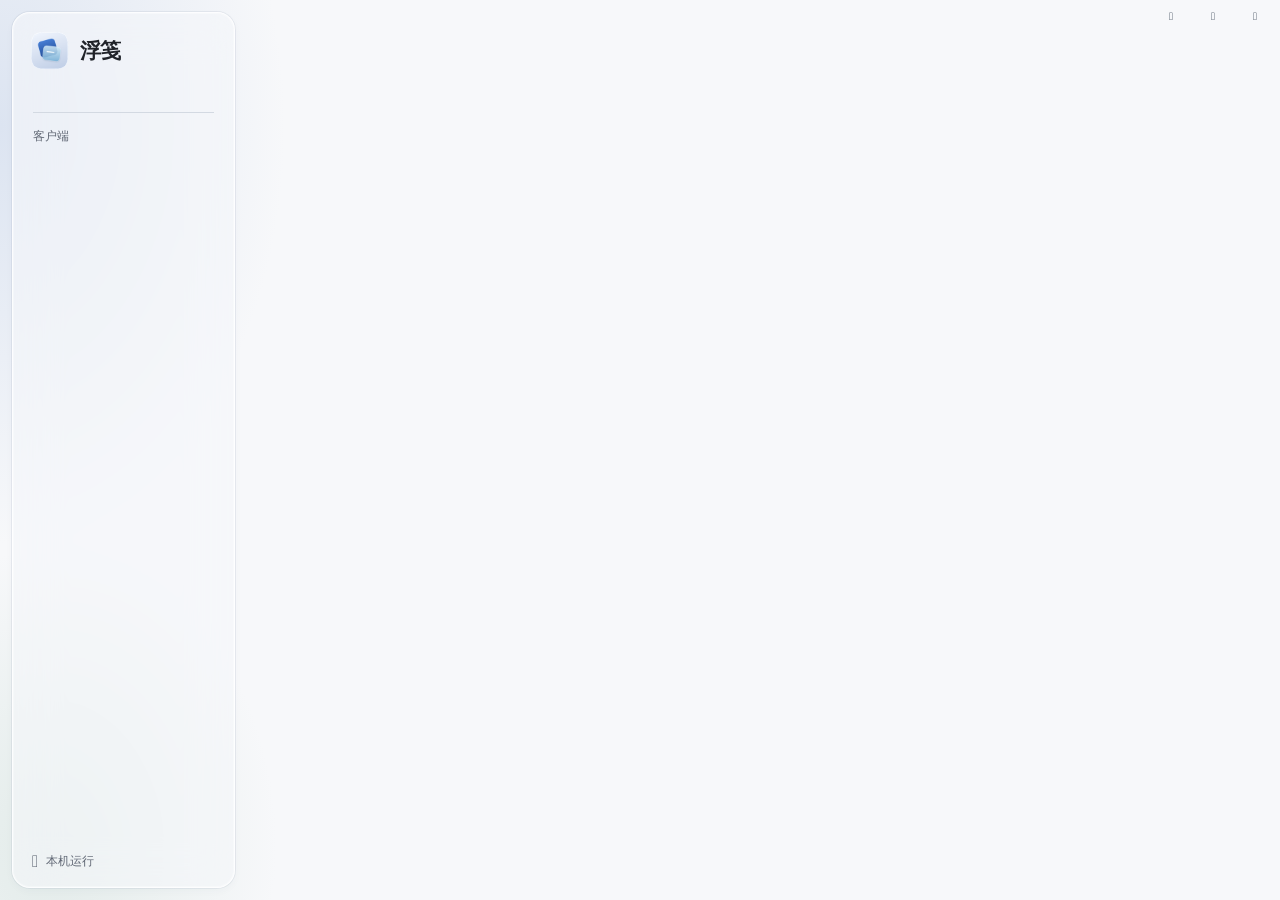
<file: src/FloatNotify/SettingsUI/index.html>
<!doctype html><html lang="zh-CN"><head><meta charset="utf-8"><meta name="viewport" content="width=device-width,initial-scale=1"><link rel="icon" href="folio.png"><title>浮笺</title><link rel="stylesheet" href="settings.css"><meta http-equiv="Content-Security-Policy" content="default-src &apos;self&apos;; script-src &apos;self&apos;; style-src &apos;self&apos; &apos;unsafe-inline&apos;; img-src &apos;self&apos; data:; frame-src &apos;self&apos;; object-src &apos;none&apos;; base-uri &apos;none&apos;"></head><body><header class="windowChrome" aria-label="窗口控制">
  <div class="topResize" aria-hidden="true"><i data-edge="top-left"></i><i data-edge="top"></i><i data-edge="top-right"></i></div>
  <button type="button" data-window="minimize" aria-label="最小化" title="最小化"><span class="icon" aria-hidden="true">&#xe921;</span></button>
  <button type="button" data-window="maximize" aria-label="最大化" title="最大化"><span class="icon" aria-hidden="true">&#xe922;</span></button>
  <button type="button" data-window="close" aria-label="关闭设置窗口" title="关闭设置窗口"><span class="icon" aria-hidden="true">&#xe8bb;</span></button>
</header><div class="shell"><aside><div class="brand"><span class="mark"><img src="folio.png" alt=""></span>浮笺</div><nav class="nav" id="nav" aria-label="页面"></nav><div class="sideGroup" id="group">客户端</div><nav class="clientNav" id="clients" aria-label="客户端"></nav><div class="demo"><span class="icon" aria-hidden="true">&#xe7f4;</span>本机运行</div></aside><main class="main" id="content"></main></div><dialog id="confirm"><h2>清空最近提醒？</h2><p>将移除浮笺保存的提醒记录，对话仍保存在客户端。</p><div class="toolbar"><button class="button" data-act="cancel">取消</button><button class="button primary" data-act="confirm">清空记录</button></div></dialog><div id="feedback" role="status" hidden></div><script src="settings.js"></script></body></html>
</file>
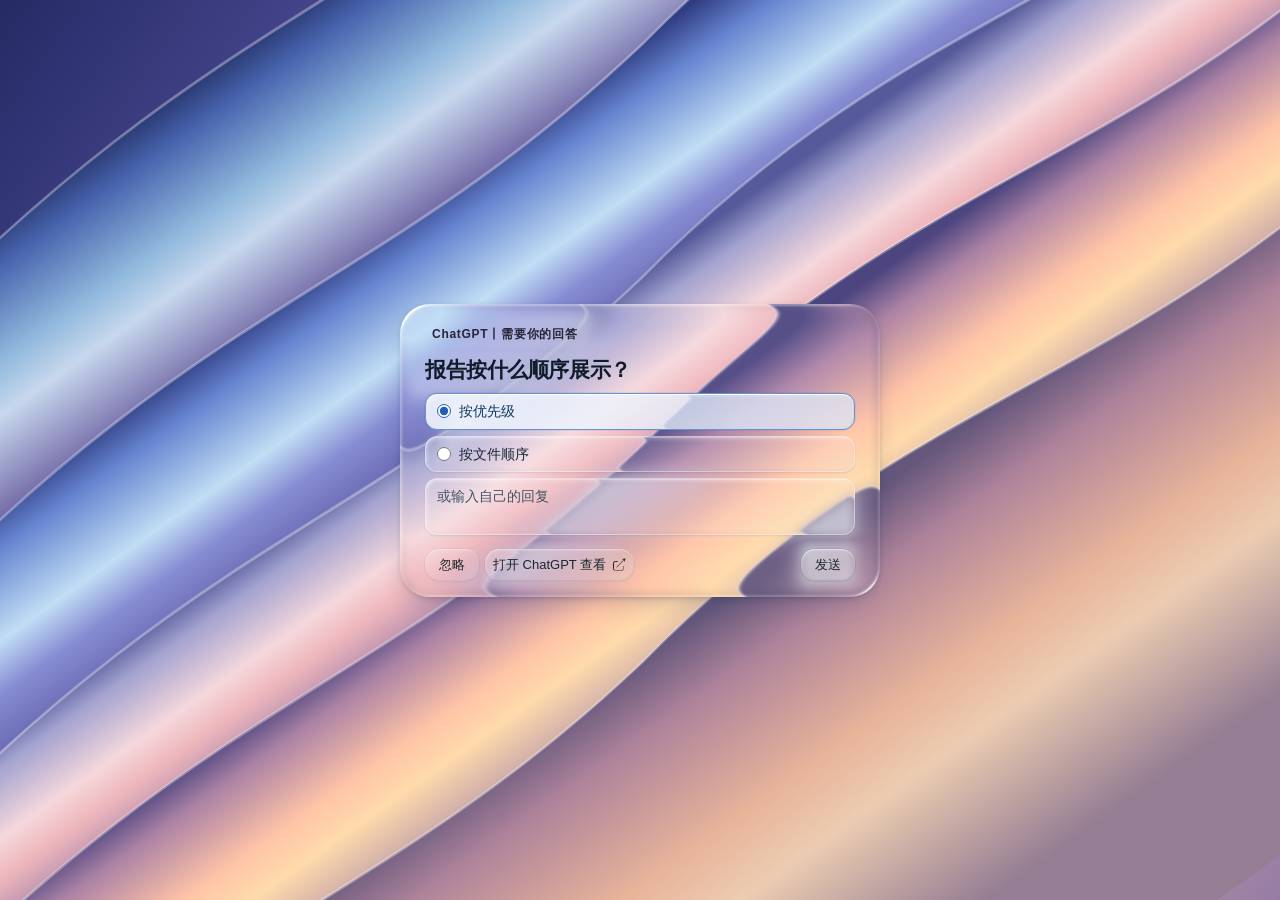
<file: src/FloatNotify/SettingsUI/preview.html>
<!doctype html><html lang="zh-CN"><head><meta charset="utf-8">
<style>
html:has(#glass-answer-type-trial){scrollbar-gutter:stable}
#glass-answer-type-trial{--notice-width:480px;--ink:#1b282e;--tint:#5b6c78;--wash:#eaf6fc54;--glass:linear-gradient(154deg,#ffffff32 0%,#ffffff12 54%,#edf5ff29 100%);--action-height:32px;--action-radius:14px;--action-font:500 13px/18px "Segoe UI","Microsoft YaHei UI",sans-serif}
#glass-answer-type-trial .lens-stage{container-type:inline-size;height:332px;margin-top:12px;overflow:hidden;border-radius:17px;position:relative;isolation:isolate;background:#777aa7}
#glass-answer-type-trial .lens-wall{position:absolute;inset:0;width:100%;height:100%;pointer-events:none}
#glass-answer-type-trial .lens-card{box-sizing:border-box;width:min(var(--notice-width),calc(100% - 32px));position:absolute;left:50%;top:50%;transform:translate(-50%,-50%);margin:0;padding:22px 25px 16px;color:#182530;background:#e2eaf0;border-radius:30px;overflow:hidden;isolation:isolate;box-shadow:0 17px 32px -12px #0b183c65,0 4px 10px -3px #15294136;cursor:grab;touch-action:none;user-select:none;font-family:"Segoe UI","Microsoft YaHei UI",sans-serif}
#glass-answer-type-trial[data-ready] .lens-card{background:transparent}
#glass-answer-type-trial .lens-card:active{cursor:grabbing}
#glass-answer-type-trial .lens-optics{position:absolute;inset:0;width:100%;height:100%;z-index:-1;pointer-events:none}
#glass-answer-type-trial .lens-type{display:flex;align-items:center;gap:7px;font-size:12px;letter-spacing:.06em;font-weight:600;color:#233649}
#glass-answer-type-trial .lens-card svg{width:16px;height:16px;stroke-width:1.7}
#glass-answer-type-trial .lens-card h3{color:inherit;font:600 clamp(18px,2.9vw,21px)/1.38 "Segoe UI","Microsoft YaHei UI",sans-serif;letter-spacing:-.02em;margin:13px 0 6px}
#glass-answer-type-trial .lens-card .lens-request{margin:11px 0 3px}
#glass-answer-type-trial .lens-purpose{margin:0;color:#2b3b4c;font:14px/1.5 "Segoe UI","Microsoft YaHei UI",sans-serif}
#glass-answer-type-trial .lens-terminal{margin:9px 0 8px;padding:8px 10px;border-radius:12px;background:linear-gradient(140deg,#f8fcffae,#f3f8ff84);border:1px solid #f5fbff91;box-shadow:inset 0 1px 0 #ffffff77}
#glass-answer-type-trial .lens-shell{display:flex;align-items:center;gap:5px;color:#34475a;font:600 12px/1.4 "Segoe UI",sans-serif}
#glass-answer-type-trial .lens-shell svg{width:14px;height:14px}
#glass-answer-type-trial .lens-fold{position:relative;display:inline-flex;align-items:center;gap:5px;margin-left:auto;padding:0 2px;appearance:none;border:0;background:transparent;color:var(--ink);font:500 12px/1.4 "Segoe UI","Microsoft YaHei UI",sans-serif;cursor:default}
#glass-answer-type-trial .lens-fold[hidden]{display:none}
#glass-answer-type-trial .lens-fold::after{content:"";width:5px;height:5px;border:solid currentColor;border-width:0 1px 1px 0;transform:translateY(-1px) rotate(45deg)}
#glass-answer-type-trial .lens-fold[aria-expanded="true"]::after{transform:translateY(1px) rotate(225deg)}
#glass-answer-type-trial .lens-command{display:block;margin:4px 0 0;padding:0;background:transparent;border:0;color:#14263b;font:13px/1.55 Consolas,"Cascadia Mono","Microsoft YaHei UI",monospace;white-space:pre-wrap;overflow-wrap:anywhere;max-block-size:2lh;overflow:clip;cursor:text;user-select:text;touch-action:auto}
#glass-answer-type-trial .lens-terminal:has(.lens-fold[aria-expanded="true"]) .lens-command{max-block-size:14lh;overflow-y:auto;scrollbar-width:thin}
#glass-answer-type-trial .lens-location{display:grid;grid-template-columns:auto minmax(0,1fr);align-items:baseline;gap:8px;color:#344556;font:12px/1.5 "Segoe UI","Microsoft YaHei UI",sans-serif}
#glass-answer-type-trial .lens-location code{margin:0;padding:0;background:transparent;border:none;color:inherit;font:12px/1.5 Consolas,"Microsoft YaHei UI",monospace;white-space:normal;overflow-wrap:anywhere;cursor:text;user-select:text}
#glass-answer-type-trial .lens-footer,#glass-answer-type-trial .lens-tools,#glass-answer-type-trial .lens-decisions{display:flex;align-items:center;gap:6px;flex-wrap:nowrap}
#glass-answer-type-trial .lens-footer{margin-top:16px}
#glass-answer-type-trial .lens-tools,#glass-answer-type-trial .lens-decisions{flex:none}
#glass-answer-type-trial .open-short,#glass-answer-type-trial .lens-footer[data-short] .open-label{display:none}
#glass-answer-type-trial .lens-footer[data-short] .open-short{display:inline}
#glass-answer-type-trial .lens-decisions{margin-inline-start:auto}
#glass-answer-type-trial .glass-action{box-sizing:border-box;display:inline-flex;align-items:center;justify-content:center;gap:5px;appearance:none;height:var(--action-height);min-height:var(--action-height);margin:0;padding:0 8px;border:0;border-radius:var(--action-radius);white-space:nowrap;font:var(--action-font);color:var(--ink);background:var(--glass);box-shadow:inset 0 .75px .7px #ffffff7a,inset 0 -.6px 1px #50637420,0 0 0 .6px #54667a24;cursor:default}
#glass-answer-type-trial :is(.major-action,.split-action){box-shadow:inset 0 .8px 1px #ffffffa3,inset 0 -.75px 1px #536b7b38,0 0 0 .75px #5368793d}
#glass-answer-type-trial .open-arrow{position:relative;display:inline-grid;place-items:center;flex:0 0 15px;width:15px;height:15px;color:inherit;pointer-events:none}
#glass-answer-type-trial .open-arrow::before,#glass-answer-type-trial .open-arrow::after{position:absolute;box-sizing:border-box}
#glass-answer-type-trial .open-arrow::before{inset:0;display:grid;place-content:center;font:400 16px/1 "Segoe UI Symbol","Arial",sans-serif}
#glass-answer-type-trial .open-arrow::before{content:"↗︎";font-size:14px;transform:translate(2.3px,-2.1px)}
#glass-answer-type-trial .open-arrow::after{content:"";inset:3.8px 2.7px 1.6px 1.5px;border:1.25px solid currentColor;border-radius:2.2px;clip-path:polygon(0 0,45% 0,45% 20%,82% 20%,82% 53%,100% 53%,100% 100%,0 100%)}
#glass-answer-type-trial :is(.ignore-action,.deny-action,.lens-send){min-inline-size:var(--word-button-width,54px)}
#glass-answer-type-trial .approval-choice{position:relative}
#glass-answer-type-trial .split-action{padding:0;gap:0}
#glass-answer-type-trial .split-action button{box-sizing:border-box;display:inline-flex;align-items:center;justify-content:center;height:var(--action-height);appearance:none;padding:0 9px;border:0;background:transparent;color:inherit;font:var(--action-font);cursor:default}
#glass-answer-type-trial .allow-action{border-radius:var(--action-radius)}
#glass-answer-type-trial .split-action:has(.choice-trigger:not([hidden])) .allow-action{border-radius:var(--action-radius) 0 0 var(--action-radius);padding-right:5px}
#glass-answer-type-trial .split-action .choice-trigger{position:relative;align-self:stretch;display:grid;place-items:center;width:25px;padding:0;border-radius:0 var(--action-radius) var(--action-radius) 0}
#glass-answer-type-trial .choice-trigger::before{content:"";position:absolute;left:0;top:6px;bottom:6px;width:1px;background:#53657038}
#glass-answer-type-trial .choice-trigger span{width:6px;height:6px;border:solid currentColor;border-width:0 1.4px 1.4px 0;transform:translateY(-1px) rotate(45deg)}
#glass-answer-type-trial .choice-trigger[aria-expanded="true"] span{transform:translateY(1px) rotate(225deg)}
#glass-answer-type-trial .choice-menu{position:absolute;right:0;bottom:calc(100% + 7px);z-index:2;min-width:max-content;padding:4px;background:linear-gradient(150deg,#ffffffef,#f0f5f8ef);backdrop-filter:blur(8px);border:1px solid #ffffffcb;border-radius:13px;box-shadow:0 4px 15px #13263930,0 0 0 1px #41576736}
#glass-answer-type-trial .choice-menu button{box-sizing:border-box;display:flex;align-items:center;height:var(--action-height);width:100%;text-align:left;appearance:none;font:var(--action-font);color:var(--ink);background:transparent;border:0;border-radius:10px;padding:0 11px;cursor:default}
#glass-answer-type-trial .choice-menu button:is(:hover,:focus-visible){background:#dce6ed}
#glass-answer-type-trial .preview-result{position:absolute;left:50%;top:50%;transform:translate(-50%,-50%);display:grid;justify-items:center;gap:10px;padding:12px 16px;max-width:90%;border-radius:16px;background:#eff5f9ec;color:var(--ink);text-align:center;font:var(--action-font)}
#glass-answer-type-trial[data-resting] .lens-card{visibility:hidden}
#glass-answer-type-trial .preview-result[hidden],#glass-answer-type-trial .choice-menu[hidden],#glass-answer-type-trial .split-action .choice-trigger[hidden],#glass-answer-type-trial .glass-action[hidden]{display:none}
@media(max-width:420px){#glass-answer-type-trial .lens-stage{height:310px}#glass-answer-type-trial .lens-card{padding:18px 16px 14px;border-radius:24px}#glass-answer-type-trial .lens-footer .glass-action:not(.split-action){padding-inline:6px}#glass-answer-type-trial .lens-footer,#glass-answer-type-trial .lens-tools,#glass-answer-type-trial .lens-decisions{gap:4px}}
#glass-answer-type-trial [data-show]{display:none}
#glass-answer-type-trial[data-kind="approval"] [data-show="approval"],#glass-answer-type-trial[data-kind="question"] [data-show="question"]{display:block}
#glass-answer-type-trial .lens-answers{display:grid;grid-template-columns:minmax(0,1fr);row-gap:7px;margin:10px 0 0;padding:0;border:0;min-width:0;color:#2c4051;font-size:15px}
#glass-answer-type-trial .lens-answers label,#glass-answer-type-trial .lens-editor{box-sizing:border-box;width:100%;padding:8px 12px;border:1px solid #f4fbff6b;border-radius:12px;background:linear-gradient(154deg,#ffffff30 0%,#ffffff12 55%,#edf5ff29 100%);box-shadow:inset 0 .6px 0 #ffffff61,0 1px 2px #2839561c}
#glass-answer-type-trial .lens-answers label{display:flex;align-items:flex-start;gap:9px;min-width:0;line-height:1.45;overflow-wrap:anywhere;cursor:default}
#glass-answer-type-trial .lens-answers label:has(:checked){border-color:color-mix(in srgb,var(--tint) 65%,transparent);background:linear-gradient(145deg,var(--wash),#ffffff26 65%,var(--wash))}
@media(pointer:coarse){#glass-answer-type-trial .lens-answers label{min-height:44px}}
#glass-answer-type-trial .lens-answers input{flex:none;align-self:flex-start;width:15px;height:15px;margin:4px 0 0;accent-color:var(--tint)}
#glass-answer-type-trial .lens-editor{appearance:none;display:block;resize:none;field-sizing:content;min-block-size:calc(2lh + 18px);max-block-size:calc(6lh + 18px);overflow-y:auto;overflow-wrap:anywhere;scrollbar-width:thin;margin-top:7px;caret-color:#253f61;font:400 15px/1.45 "Segoe UI","Microsoft YaHei UI",sans-serif;color:#172736;user-select:text;cursor:text;touch-action:auto}
#glass-answer-type-trial .lens-editor:focus,#glass-answer-type-trial .lens-answers label:has(input:focus-visible){outline:none;border-color:var(--tint);box-shadow:inset 0 1px 0 #ffffffaa,0 0 0 1.5px color-mix(in srgb,var(--tint) 30%,#fffc),0 0 7px 1px var(--wash)}
#glass-answer-type-trial .lens-answers input:focus-visible{outline:none}
@media(forced-colors:active){#glass-answer-type-trial .lens-editor:focus,#glass-answer-type-trial .lens-answers label:has(input:focus-visible){outline:2px solid Highlight;outline-offset:2px}}
#glass-answer-type-trial .lens-editor::placeholder{color:#435364;opacity:1}
#glass-answer-type-trial .lens-send:disabled{opacity:.65}
#glass-answer-type-trial .lens-receipt:empty,#glass-answer-type-trial .lens-origin[hidden]{display:none}
#glass-answer-type-trial .lens-receipt:not(:empty){margin-right:auto;color:#243c38}
#glass-answer-type-trial[data-kind="question"] .lens-type{color:#50496e}
#glass-answer-type-trial[data-kind="approval"] .lens-type{color:#4d4135}
#glass-answer-type-trial[data-kind="done"] .lens-card{width:min(var(--notice-width),590px,calc(100% - 32px));border-radius:29px;padding:10px 15px;min-height:60px;display:grid;align-content:center}
#glass-answer-type-trial[data-kind="done"] .lens-hud{display:grid;grid-template-columns:24px minmax(0,1fr) auto 32px;align-items:center;column-gap:8px}
#glass-answer-type-trial .lens-done-copy{min-width:0;display:grid;gap:2px}
#glass-answer-type-trial .lens-done-status{color:#324553;font-size:12px;line-height:16px;font-weight:500}
#glass-answer-type-trial .lens-hud h3{margin:0;line-height:1.35;font-size:16px;font-weight:600;overflow-wrap:anywhere;text-wrap:pretty;display:-webkit-box;-webkit-box-orient:vertical;-webkit-line-clamp:2;overflow:hidden}
#glass-answer-type-trial .lens-check{display:grid;place-items:center;flex:none;border-radius:50%;width:24px;height:24px;background:#d1e4debf;color:#265c4c;box-shadow:inset 0 .8px 1px #fff9;font-size:15px;font-weight:bold}
#glass-answer-type-trial .lens-x{width:var(--action-height);height:var(--action-height);padding:0;border-radius:50%;display:grid;place-items:center}
#glass-answer-type-trial .lens-x .lens-x-fallback{font:14px/1 "Segoe UI Symbol",sans-serif}
#glass-answer-type-trial .lens-x i[data-lucide]{display:none}
#glass-answer-type-trial .lens-x svg{display:block;width:14px;height:14px;stroke-width:1.8}
#glass-answer-type-trial .lens-x svg+.lens-x-fallback{display:none}
#glass-answer-type-trial .lens-check-mark{line-height:1}

#glass-answer-type-trial[data-material="crystal"] .lens-card{box-shadow:0 12px 28px -13px #1b2a524d,0 2px 6px -2px #15294147}
#glass-answer-type-trial[data-material="crystal"] .lens-card{color:#101c29}
#glass-answer-type-trial[data-material="crystal"] .lens-card .lens-type{color:#282539}
#glass-answer-type-trial[data-material="crystal"] .lens-answers{color:#192736}
#glass-answer-type-trial .lens-check-mark{transform:translateY(-0.5px)}
@container(max-width:350px){
 #glass-answer-type-trial .lens-footer{--word-button-width:46px;margin-inline:-5px}
}
@container(max-width:488px){
 #glass-answer-type-trial[data-kind="done"] .lens-hud{grid-template-columns:24px minmax(0,1fr) 32px;row-gap:5px}
 #glass-answer-type-trial .lens-hud .lens-done-copy{grid-column:2 / 4}
 #glass-answer-type-trial .lens-jump{grid-column:1 / 3;grid-row:2;justify-self:start;max-width:100%}
 #glass-answer-type-trial .lens-jump .open-label{white-space:normal;overflow-wrap:anywhere}
 #glass-answer-type-trial .lens-x{grid-column:3;grid-row:2}
}
#glass-answer-type-trial .lens-answers{font-size:14px;row-gap:6px;margin-top:9px}
#glass-answer-type-trial :is(.lens-answers label,.lens-editor){padding:7px 11px}
#glass-answer-type-trial .lens-answers label{gap:8px}
#glass-answer-type-trial .lens-answers input{width:14px;height:14px;margin-top:3px}
#glass-answer-type-trial .lens-editor{font-size:14px;min-block-size:calc(2lh + 16px);max-block-size:calc(6lh + 16px);margin-top:6px}
#glass-answer-type-trial [data-show="question"] .lens-footer{margin-top:14px}
</style>
<style>html,body{width:100%;height:100%;margin:0;overflow:hidden;font:14px "Segoe UI","Microsoft YaHei UI",sans-serif}html:has(#glass-answer-type-trial){scrollbar-gutter:auto}#glass-answer-type-trial{height:100%}#glass-answer-type-trial .lens-stage{height:100%;margin:0;border-radius:0}#glass-answer-type-trial .lens-card{font-family:"Segoe UI","Microsoft YaHei UI",sans-serif}#glass-answer-type-trial.system .lens-optics{display:none}#glass-answer-type-trial.system .lens-card{background:linear-gradient(135deg,#eef6ff80,#f1ecf870);backdrop-filter:blur(15px);box-shadow:inset 0 0 0 1px #ffffffad,0 10px 25px #26344b30}button,input,textarea{font:inherit}.lens-card [hidden]{display:none!important}@media(forced-colors:none){#glass-answer-type-trial .lens-answers label:has(:checked){border-color:#6892cf;background:linear-gradient(125deg,#f6faffdb,#daebffab);box-shadow:inset 0 1px 0 #ffffffe0,0 0 0 1px #2e5fa51a;color:#12385e}#glass-answer-type-trial .lens-answers input{accent-color:#205fb5}#glass-answer-type-trial .lens-editor:focus,#glass-answer-type-trial .lens-answers label:has(input:focus-visible){border-color:#4780c1;box-shadow:inset 0 1px 0 #fff8,0 0 0 2px #b5d2f1}}</style>
</head><body><div id="glass-answer-type-trial" class="glass-answer-type-trial">
  <div class="lens-stage viz-dotted-background" aria-label="可拖动的浅色玻璃提醒，使用示例桌面">
    <canvas class="lens-wall" aria-hidden="true"></canvas>
    <article class="lens-card" aria-label="浅色提醒外观样例">
      <canvas class="lens-optics" aria-hidden="true"></canvas>
      <div class="lens-content" data-show="approval">
        <div class="lens-type"><i data-lucide="shield-check" aria-hidden="true"></i><span>ChatGPT丨请求审批</span></div>
        <h3 class="lens-request">允许校验已安装的提醒程序吗？</h3>
        <p class="lens-purpose">读取 DLL 并计算 SHA256，用于比对安装版本。</p>
        <div class="lens-terminal">
          <div class="lens-shell"><i data-lucide="terminal" aria-hidden="true"></i>PowerShell<button type="button" class="lens-fold" aria-controls="glass-request-code" aria-expanded="false" hidden>展开代码</button></div>
          <pre id="glass-request-code" class="lens-command" aria-label="申请运行的命令">Get-FileHash -LiteralPath '.\FloatNotify.dll' -Algorithm SHA256</pre>
        </div>
        <div class="lens-location"><span>工作目录</span><code>示例安装目录</code></div>
        <div class="lens-footer">
          <div class="lens-tools"><button type="button" class="glass-action ignore-action">忽略</button><button type="button" class="glass-action lens-open" aria-label="打开 ChatGPT 查看"><span class="open-label">打开 ChatGPT 查看</span><span class="open-short" aria-hidden="true">查看</span><span class="open-arrow" aria-hidden="true"></span></button></div>
          <div class="lens-decisions">
            <button type="button" class="glass-action deny-action">拒绝</button>
            <div class="approval-choice">
              <div class="glass-action split-action"><button type="button" class="allow-action">允许一次</button><button type="button" class="choice-trigger" aria-label="审批选项" aria-haspopup="menu" aria-expanded="false" aria-controls="approval-choice-menu"><span aria-hidden="true"></span></button></div>
              <div class="choice-menu" id="approval-choice-menu" role="menu" aria-label="审批选项" hidden>
                <button type="button" role="menuitem" tabindex="-1">允许一次</button>
                <button type="button" role="menuitem" tabindex="-1">允许类似命令</button>
              </div>
            </div>
          </div>
        </div>
      </div>
      <div class="lens-content" data-show="question">
        <div class="lens-type"><i data-lucide="message-circle" aria-hidden="true"></i><span>ChatGPT丨需要你的回答</span></div>
        <h3>报告按什么顺序展示？</h3>
        <fieldset class="lens-answers" aria-label="报告展示顺序">
          <label><input type="radio" name="report-order" value="按优先级" checked><span>按优先级</span></label>
          <label><input type="radio" name="report-order" value="按文件顺序"><span>按文件顺序</span></label>
        </fieldset>
        <textarea class="lens-editor" rows="2" wrap="soft" aria-label="或输入自己的回复" placeholder="或输入自己的回复" autocomplete="off"></textarea>
        <div class="lens-footer">
          <div class="lens-tools"><button type="button" class="glass-action ignore-action">忽略</button><button type="button" class="glass-action lens-open lens-origin" aria-label="打开 ChatGPT 查看"><span class="open-label">打开 ChatGPT 查看</span><span class="open-short" aria-hidden="true">查看</span><span class="open-arrow" aria-hidden="true"></span></button><span class="lens-receipt" role="status"></span></div>
          <div class="lens-decisions"><button type="button" class="glass-action lens-send major-action">发送</button></div>
        </div>
      </div>
      <div class="lens-content lens-hud" data-show="done">
        <span class="lens-check" aria-hidden="true"><span class="lens-check-mark">✓</span></span><div class="lens-done-copy"><span class="lens-done-status">ChatGPT丨回复已完成</span><h3>核对项目文件</h3></div><button type="button" class="glass-action lens-open lens-jump" aria-label="打开 ChatGPT 查看"><span class="open-label">打开 ChatGPT 查看</span><span class="open-arrow" aria-hidden="true"></span></button><button type="button" class="glass-action lens-x" aria-label="关闭提醒"><i data-lucide="x" aria-hidden="true"></i><span class="lens-x-fallback" aria-hidden="true">✕</span></button>
      </div>
    </article>
    <div class="preview-result" hidden><span role="status"></span><button class="glass-action replay" type="button">重新预览</button></div>
  </div>
</div>
<script>
(()=>{
const root=document.getElementById("glass-answer-type-trial");
const stage=root.querySelector(".lens-stage"), card=root.querySelector(".lens-card");
const wall=root.querySelector(".lens-wall"), lens=root.querySelector(".lens-optics");
let kind,material,scene;
const code=root.querySelector(".lens-command"), fold=root.querySelector(".lens-fold");
function setCodeExpanded(expanded){
 fold.setAttribute("aria-expanded",String(expanded));
 fold.textContent=expanded?"收起代码":"展开代码";
 if(!expanded)code.scrollTop=0;
}
fold.addEventListener("click",()=>{
 setCodeExpanded(fold.getAttribute("aria-expanded")!=="true");size(true);
});
function measureFold(){
 const twoLines=2*parseFloat(getComputedStyle(code).lineHeight);
 fold.hidden=code.scrollHeight<=twoLines+1;
 if(fold.hidden&&fold.getAttribute("aria-expanded")==="true")setCodeExpanded(false);
}
const choice=card.querySelector(".approval-choice"),menu=choice.querySelector(".choice-menu");
const trigger=choice.querySelector(".choice-trigger"),allow=choice.querySelector(".allow-action");
const result=stage.querySelector(".preview-result"),replay=result.querySelector(".replay");
function closeMenu(restoreFocus=false){
 menu.hidden=true;trigger.setAttribute("aria-expanded","false");
 if(restoreFocus)trigger.focus();
}
function openMenu(last=false){
 if(trigger.hidden)return;
 menu.hidden=false;trigger.setAttribute("aria-expanded","true");
 (last?menu.lastElementChild:menu.firstElementChild)?.focus({preventScroll:true});
}
function finishPreview(message){
 closeMenu();root.dataset.resting="";result.hidden=false;
 result.querySelector("[role=status]").textContent=message;
 card.inert=true;replay.focus({preventScroll:true});
}
function resetPreview(){
 closeMenu();card.inert=false;result.hidden=true;delete root.dataset.resting;
}
replay.addEventListener("click",()=>{resetPreview();size(true);});
trigger.addEventListener("click",()=>{if(menu.hidden)openMenu();else closeMenu(true);});
trigger.addEventListener("keydown",e=>{
 if(e.key==="ArrowDown"||e.key==="ArrowUp"){e.preventDefault();openMenu(e.key==="ArrowUp");}
});
menu.addEventListener("keydown",e=>{
 const items=Array.from(menu.children),index=items.indexOf(document.activeElement);
 const next={ArrowDown:(index+1)%items.length,ArrowUp:(index-1+items.length)%items.length,Home:0,End:items.length-1};
 if(e.key==="Escape"){e.preventDefault();closeMenu(true);}
 else if(Object.hasOwn(next,e.key)){e.preventDefault();items[next[e.key]].focus();}
});
document.addEventListener("pointerdown",e=>{if(!menu.hidden&&!choice.contains(e.target))closeMenu();});
choice.addEventListener("focusout",e=>{if(!choice.contains(e.relatedTarget))closeMenu();});
allow.addEventListener("click",()=>finishPreview("预览已选择「"+allow.textContent+"」"));
menu.addEventListener("click",e=>{
 const item=e.target.closest("[role=menuitem]");
 if(item)finishPreview("预览已选择「"+item.textContent+"」");
});
card.addEventListener("click",e=>{
 const btn=e.target.closest("button");
 if(!btn)return;
 if(btn.matches(".ignore-action"))finishPreview("提醒已收起，原请求仍待处理");
 if(btn.matches(".deny-action"))finishPreview("预览已选择「"+btn.textContent+"」");
 if(btn.matches(".lens-open"))finishPreview("此入口指向 ChatGPT 的原对话");
 if(btn.matches(".lens-x"))finishPreview("完成提醒已关闭");
});
const title=card.querySelector(".lens-hud h3");
const answers=root.querySelector(".lens-answers"), answerInput=root.querySelector(".lens-editor");
const send=root.querySelector(".lens-send"), receipt=root.querySelector(".lens-receipt"), originLink=root.querySelector(".lens-origin");
function syncAnswer(){
 const restoreOrigin=originLink.hidden;
 receipt.textContent="";originLink.hidden=false;
 if(restoreOrigin)size(true);
 send.disabled=!(answerInput.value.trim()||answers.querySelector(":checked"));
}
function useWrittenAnswer(){
 const selected=answers.querySelector(":checked");
 if(selected)selected.checked=false;
 syncAnswer();
}
answerInput.addEventListener("click",()=>{if(answers.querySelector(":checked"))useWrittenAnswer();});
answerInput.addEventListener("input",useWrittenAnswer);
answers.addEventListener("change",()=>{answerInput.value="";syncAnswer();});
send.addEventListener("click",()=>{
 originLink.hidden=true;receipt.textContent="预览已提交";send.disabled=true;
 size(true);
});
const wc=wall.getContext("2d",{willReadFrequently:true}), lc=lens.getContext("2d");
const clip=(n,a,b)=>Math.min(b,Math.max(a,n));
let sw,sh,cw,ch,scale,frame=0,raw,medium,soft,output,map,px=0,py=0,drag=null,lightX=-.68,lightY=-.73;
function silk(c,w,h){
 const base=c.createLinearGradient(0,0,w,h);
 [[0,"#252a64"],[.27,"#5654a2"],[.52,"#cdc1e3"],[.72,"#f8b8ab"],[1,"#967ca4"]].forEach(([a,b])=>base.addColorStop(a,b));
 c.fillStyle=base;c.fillRect(0,0,w,h);
 // Draw folds in a sloping coordinate system so a single stripe crosses multiple glass edges.
 c.save();c.scale(w/760,h/332);c.transform(1,-.44,0,1,0,120);
 const folds=[
  [-42,118,["#253269","#4864ae","#91b9dd","#c7d8ed","#695d9f"]],
  [62,116,["#303d81","#6583cf","#c1def5","#878dd3","#504c97"]],
  [148,88,["#555b9a","#a3a2d0","#f5d8dc","#eeb7bc","#8e70a2"]],
  [210,106,["#4c457f","#ab82a5","#ffc4a7","#ffdaab","#a98ba8"]],
  [290,180,["#65577c","#af849b","#e8b49a","#ecccb1","#957d93"]]
 ];
 for(const [top,height,colors] of folds){
   const grad=c.createLinearGradient(0,top,0,top+height);
   colors.forEach((color,i)=>grad.addColorStop([0,.17,.47,.64,1][i],color));
   c.beginPath();c.moveTo(-85,top+25);
   c.bezierCurveTo(118,top-22,220,top+26,382,top+2);
   c.bezierCurveTo(545,top-29,675,top+30,845,top);
   c.lineTo(845,top+height+60);c.lineTo(-85,top+height+60);c.closePath();c.fillStyle=grad;c.fill();
   c.beginPath();c.moveTo(-85,top+25);c.bezierCurveTo(118,top-22,220,top+26,382,top+2);
   c.bezierCurveTo(545,top-29,675,top+30,845,top);c.strokeStyle="#fff5";c.lineWidth=1.25;c.stroke();
 }
 c.restore();
}
function paper(c,w,h){
 c.fillStyle="#e4e7ea";c.fillRect(0,0,w,h);
 const x=w*.065, width=w*.87, left=x+Math.min(34,w*.05);
 c.fillStyle="#f9fafb";c.fillRect(x,-10,width,h+20);c.fillStyle="#223240";
 c.font="600 22px 'Microsoft YaHei UI', sans-serif";c.fillText("项目周报",left,41);
 c.fillStyle="#62707c";c.font="12px Consolas, monospace";c.fillText("DESKTOP   /   NOV 24",left,64);
 c.fillStyle="#b6c4d0";c.fillRect(left,78,width-(left-x)*2,1);
 c.save();c.beginPath();c.rect(left,80,width-(left-x)*2,h);c.clip();
 const lines=["交互验证     桌面提醒与键盘焦点","文件读取与权限申请已完成核对。","任务完成后，回到原对话即可收起提醒。","问答记录     选择题及手写答复","提交后收到回执，保留完整的测试记录。","下一轮计划     检查视觉层级和文字可读性。"];
 c.font="14px 'Microsoft YaHei UI', sans-serif";
 for(let i=0;i<10;i++){c.fillStyle=i%3===0?"#46586b":"#647381";c.fillText(lines[i%lines.length],left,108+i*28);}
 c.restore();
}
function editor(c,w,h){
 c.fillStyle="#202735";c.fillRect(0,0,w,h);c.fillStyle="#2e3747";c.fillRect(0,0,w,34);
 c.font="12px Consolas, monospace";c.fillStyle="#d2dae6";c.fillText("report.md",20,22);
 const rows=["# Desktop review","  project:  floatnotify","  status:   ready","## Verification","  focus:    retained","  events:   3","  replay:   enabled"];
 c.font="14px Consolas, monospace";
 for(let i=0;i<13;i++){c.fillStyle="#748499";c.fillText(String(i+1).padStart(2,"0"),15,60+i*23);c.fillStyle=["#bdd4e5","#c6b8d9","#b6d9cc"][i%3];c.fillText(rows[i%rows.length],51,60+i*23);}
}
function backdrop(){
 const w=wall.width,h=wall.height;
 wc.save();wc.scale(scale,scale);({paper,editor,silk}[scene])(wc,sw,sh);wc.restore();
 raw=wc.getImageData(0,0,w,h).data;
 const temp=document.createElement("canvas");temp.width=w;temp.height=h;
 const tc=temp.getContext("2d",{willReadFrequently:true});
 function blurred(sigma){
   tc.clearRect(0,0,w,h);tc.filter="blur("+sigma*scale+"px)";tc.drawImage(wall,0,0);
   return tc.getImageData(0,0,w,h).data;
 }
 medium=blurred(2.2);soft=blurred(6);
}
// Feathered type protection follows the printed words, leaving the clear face visible around them.
function textZones(){
 const origin=card.getBoundingClientRect(),active=card.querySelector('[data-show="'+kind+'"]');
 const boxes=[];
 for(const el of active.querySelectorAll(".lens-type,h3,.lens-done-status,.lens-purpose,.lens-location span,.lens-location code,.lens-answers span,.lens-footer .open-label,.lens-footer .open-short,.lens-footer .ignore-action,.deny-action,.allow-action,.lens-send,.lens-jump,.lens-x")){
   const range=document.createRange();range.selectNodeContents(el);
   for(const rect of (el===title&&title.hasAttribute("data-tooltip"))?[el.getBoundingClientRect()]:range.getClientRects()){
     if(rect.width<=0||rect.height<=0)continue;
     boxes.push({left:rect.left-origin.left-3,right:rect.right-origin.left+3,top:rect.top-origin.top-3,bottom:rect.bottom-origin.top+3});
   }
 }
 if(kind==="question"){
   const field=answerInput.getBoundingClientRect();
   boxes.push({left:field.left-origin.left+12,right:field.right-origin.left-12,top:field.top-origin.top+10,bottom:field.bottom-origin.top-10});
 }
 return boxes;
}
// Store only the local bend at the rounded sides of the answer controls.
// The same bend displaces the backdrop sample and orients its directional glint.
function controlRims(w,h){
 const dx=new Float32Array(w*h),dy=new Float32Array(w*h),origin=card.getBoundingClientRect();
 const panel=card.querySelector('[data-show="'+kind+'"]');
 for(const el of panel.querySelectorAll(".lens-answers label,.lens-editor,.glass-action")){
   const box=el.getBoundingClientRect();
   const isButton=el.classList.contains("glass-action"),band=isButton?4.5:7;
   const r=Math.min(box.height/2,box.width/2,parseFloat(getComputedStyle(el).borderTopLeftRadius));
   const left=box.left-origin.left,top=box.top-origin.top,hw=box.width/2,hh=box.height/2;
   const x0=Math.max(0,Math.floor(left*scale)),x1=Math.min(w,Math.ceil((left+box.width)*scale));
   const y0=Math.max(0,Math.floor(top*scale)),y1=Math.min(h,Math.ceil((top+box.height)*scale));
   for(let y=y0;y<y1;y++)for(let x=x0;x<x1;x++){
     const cx=(x+.5)/scale-left-hw,cy=(y+.5)/scale-top-hh;
     const qx=Math.abs(cx)-hw+r,qy=Math.abs(cy)-hh+r;
     const ax=Math.max(0,qx),ay=Math.max(0,qy),arc=Math.hypot(ax,ay);
     const depth=r-arc-Math.min(Math.max(qx,qy),0);
     if(depth<=0||depth>=band)continue;
     const shoulder=1-depth/band;
     const gain=shoulder*shoulder*Math.min(1,depth*1.6)*(isButton ? .62 : 1);
     const i=y*w+x;
     dx[i]=Math.sign(cx)*(arc?ax/arc:Number(qx>qy))*gain;
     dy[i]=Math.sign(cy)*(arc?ay/arc:Number(qy>=qx))*gain;
   }
 }
 return {dx,dy};
}
function bezel(){
 const w=lens.width,h=lens.height,n=w*h,r=parseFloat(getComputedStyle(card).borderTopLeftRadius);
 const crystal=material!=="soft",roll=Math.min(crystal?26:24,ch*.27);
 const softAxis=v=>Math.log1p(Math.exp(clip(v/4,-60,60)))*4;
 const boxes=crystal?textZones():[];
 const clearerEdge=material==="rim",rimWidth=kind==="done"?8:12;
 map={x:new Float32Array(n),y:new Float32Array(n),edge:new Float32Array(n),tint:new Float32Array(n),gloss:new Float32Array(n),lip:new Float32Array(n),type:new Float32Array(n),rim:new Float32Array(n)};
 map.fields=controlRims(w,h);
 output=lc.createImageData(w,h);
 for(let y=0,i=0;y<h;y++)for(let x=0;x<w;x++,i++){
   const xx=(x+.5)/scale-cw/2,yy=(y+.5)/scale-ch/2;
   const qx=Math.abs(xx)-cw/2+r,qy=Math.abs(yy)-ch/2+r;
   const depth=Math.max(0,r-Math.hypot(Math.max(qx,0),Math.max(qy,0))-Math.min(Math.max(qx,qy),0));
   const vx=softAxis(qx),vy=softAxis(qy),norm=Math.hypot(vx,vy)||1;
   map.x[i]=Math.sign(xx)*vx/norm;map.y[i]=Math.sign(yy)*vy/norm;
   const slope=Math.exp(-depth/roll);
   // The change fades to exactly zero before reaching the v1 face.
   const u=clearerEdge?clip(1-depth/rimWidth,0,1):0;
   const rim=u*u*(3-2*u);
   map.rim[i]=rim;
   map.edge[i]=slope*slope*(.62+.38*slope)*(1+.085*rim);
   map.tint[i]=1-slope*slope;
   if(!crystal){
     map.gloss[i]=.69*Math.exp(-depth/2.2)+.16*slope*slope;map.lip[i]=.22*slope*slope;
     continue;
   }
   // A narrow directional glint sits on the same continuous shoulder as the longer refractive falloff.
   map.gloss[i]=.83*Math.exp(-((depth-.9)**2)/2.3)+.29*Math.exp(-depth/6);
   map.lip[i]=Math.exp(-depth/7);
   const cx=xx+cw/2,cy=yy+ch/2;
   let nearest=1e6;
   for(const b of boxes){
     const dx=Math.max(b.left-cx,0,cx-b.right),dy=Math.max(b.top-cy,0,cy-b.bottom);
     nearest=Math.min(nearest,dx*dx+dy*dy);
     if(nearest===0)break;
   }
   map.type[i]=Math.exp(-nearest/(2*12*12));
 }
}
function fitFooter(){
 const footer=card.querySelector('[data-show="'+kind+'"] .lens-footer');
 if(!footer)return;
 const opener=footer.querySelector(".lens-open");
 footer.removeAttribute("data-short");
 if(footer.scrollWidth>footer.clientWidth+1){
   footer.setAttribute("data-short","");
   opener.dataset.tooltip=opener.getAttribute("aria-label");
 }else delete opener.dataset.tooltip;
}
function size(force=false,backgroundChanged=false){
 if(!kind)return;
 if(kind==="approval")measureFold();
 fitFooter();
 const cardWidth=card.offsetWidth,cardHeight=card.offsetHeight;
 stage.style.minHeight=kind==="done"?"":(cardHeight+32)+"px";
 const width=stage.clientWidth,height=stage.clientHeight;
 const density=Math.min(window.devicePixelRatio||1,1.35);
 if(!wc||!lc||!width||!height||!cardWidth||!cardHeight)return;
 if(!force && width===sw && height===sh && cardWidth===cw && cardHeight===ch && density===scale)return;
 const resizedBackdrop=width!==sw||height!==sh||density!==scale;
 sw=width;sh=height;cw=cardWidth;ch=cardHeight;scale=density;
 if(resizedBackdrop){wall.width=Math.round(sw*scale);wall.height=Math.round(sh*scale);}
 if(resizedBackdrop||backgroundChanged)backdrop();
 if(kind==="done"&&title.scrollHeight>title.clientHeight+1)title.dataset.tooltip=title.textContent;
 else title.removeAttribute("data-tooltip");
 lens.width=Math.round(cw*scale);lens.height=Math.round(ch*scale);
 bezel();
 if(frame)cancelAnimationFrame(frame);
 draw();
}
function draw(){
 frame=0;if(!map)return;
 const mx=Math.max(0,(sw-cw)/2-8), my=Math.max(0,(sh-ch)/2-8);
 const left=(sw-cw)/2+px*mx,top=(sh-ch)/2+py*my;
 card.style.left=left+"px";card.style.top=top+"px";card.style.transform="none";
 const w=lens.width,h=lens.height,bw=wall.width,bh=wall.height,dst=output.data;
 const crystal=material!=="soft",doc=scene==="paper",dark=scene==="editor",done=kind==="done";
 const strength=(crystal?(done?16:27):(done?11:19))*scale;
 const fields=map.fields,fieldBend=(crystal?10:7)*scale;
 const tint=dark ? .78:doc ? .60:.53;
 const ox=Math.round(left*scale),oy=Math.round(top*scale),milkColor=[246,248,250];
 for(let y=0,i=0;y<h;y++)for(let x=0;x<w;x++,i++){
   const nx=map.x[i],ny=map.y[i],e=map.edge[i],t=map.tint[i];
   let fx=clip(ox+x-nx*strength*e,0,bw-1),fy=clip(oy+y-ny*strength*e,0,bh-1);
   if(crystal){
     const field=.024*t;
     fx=clip(fx-(x-w/2)*field,0,bw-1);fy=clip(fy-(y-h/2)*field,0,bh-1);
   }
   const fieldX=fields?fields.dx[i]:0,fieldY=fields?fields.dy[i]:0;
   if(fieldX||fieldY){
     fx=clip(fx-fieldX*fieldBend,0,bw-1);fy=clip(fy-fieldY*fieldBend,0,bh-1);
   }
   const ix=Math.floor(fx),iy=Math.floor(fy),ax=fx-ix,ay=fy-iy;
   const i00=(iy*bw+ix)*4,i10=(iy*bw+Math.min(ix+1,bw-1))*4;
   const i01=(Math.min(iy+1,bh-1)*bw+ix)*4,i11=i01+(i10-i00);
   const w00=(1-ax)*(1-ay),w10=ax*(1-ay),w01=(1-ax)*ay,w11=ax*ay;
   const protect=map.type[i],rim=map.rim[i];
   const diffusion=crystal?
     (.08+(doc||dark ? .09:.025)*t+(doc ? .84 : dark ? .56 : .31)*protect)*(1-.18*rim):
     .11+.87*t;
   const midWeight=2*diffusion*(1-diffusion),softWeight=diffusion*diffusion,rawWeight=1-midWeight-softWeight;
   const incidence=nx*lightX+ny*lightY;
   const front=Math.max(0,incidence),back=Math.max(0,-incidence);
   let milk=(dark ? .31:.17)+t*tint;
   let reflection,shade;
   const localY=.2126*soft[i00]+.7152*soft[i00+1]+.0722*soft[i00+2];
   if(crystal){
     const veil=dark ? .49:doc ? .025:.035;
     const base=veil+t*(dark ? .035:.025);
     const lightHere=localY+(248-localY)*base;
     const lack=185-lightHere;
     const lift=Math.max(0,(lack+Math.sqrt(lack*lack+36))*.5)/Math.max(35,248-lightHere);
     const coverage=dark ? .83+.17*protect : protect;
     milk=(base+(1-base)*coverage*Math.min(.73,lift))*(1-.115*rim*(1-.75*protect));
     const lip=map.lip[i],shoulder=4*lip*(1-lip);
     reflection=clip(map.gloss[i]*(.12+1.10*front**5+.68*back**7)+.062*front**3*lip*rim,0,.95);
     shade=lip*(.023+.11*(1-Math.abs(incidence))**2)+.073*(.18+.82*back)*shoulder*rim;
   }else{
     reflection=clip(map.gloss[i]*(.17+.64*front**2+.32*back**4),0,.98);
     shade=.10*map.lip[i]*(.45+.55*back);
   }
   if(fieldX||fieldY){
     const facing=fieldX*lightX+fieldY*lightY;
     reflection+=(1-reflection)*(.52*Math.max(0,facing)+.14*Math.max(0,-facing));
     shade+=.075*Math.max(0,-facing);
   }
   for(let k=0;k<3;k++){
     const sharp=raw[i00+k]*w00+raw[i10+k]*w10+raw[i01+k]*w01+raw[i11+k]*w11;
     const near=medium[i00+k]*w00+medium[i10+k]*w10+medium[i01+k]*w01+medium[i11+k]*w11;
     const far=soft[i00+k]*w00+soft[i10+k]*w10+soft[i01+k]*w01+soft[i11+k]*w11;
     let b=rawWeight*sharp+midWeight*near+softWeight*far;
     if(crystal)b+=.045*(b-localY);
     const color=(b+(milkColor[k]-b)*Math.min(.91,milk))*(1-shade);
     dst[i*4+k]=color+(255-color)*reflection;
   }
   dst[i*4+3]=255;
 }
 lc.putImageData(output,0,0);root.dataset.ready="";
}
function schedule(){if(!frame)frame=requestAnimationFrame(draw);}
function aim(e){
 const b=card.getBoundingClientRect(),x=e.clientX-b.left-b.width*.5,y=e.clientY-b.top-b.height*.5;
 const length=Math.hypot(x,y);if(length>12){lightX=x/length;lightY=y/length;}
}
card.addEventListener("pointerdown",e=>{
 if(e.button!==0||e.target.closest("input,textarea,label,button,.lens-command,.lens-location code"))return;
 drag={id:e.pointerId,x:e.clientX,y:e.clientY,startX:px,startY:py};
 card.setPointerCapture(e.pointerId);aim(e);schedule();
});
card.addEventListener("pointermove",e=>{
 aim(e);
 if(drag&&drag.id===e.pointerId){
   px=clip(drag.startX+(e.clientX-drag.x)/Math.max(1,(sw-cw)/2-8),-1,1);
   py=clip(drag.startY+(e.clientY-drag.y)/Math.max(1,(sh-ch)/2-8),-1,1);
 }
 schedule();
});
card.addEventListener("lostpointercapture",()=>{drag=null;});
// Apply one complete selection before drawing, including on first entry.
window.renderPreview=({kind:nextKind,mat:nextMaterial,background:nextScene,renderer})=>{
 const system=nextMaterial==="rim"&&renderer==="system";
 const backgroundChanged=scene!==nextScene;
 if(kind===nextKind&&material===nextMaterial&&!backgroundChanged&&root.classList.contains("system")===system)return;
 kind=nextKind;material=nextMaterial;scene=nextScene;
 root.dataset.kind=kind;
 root.dataset.material=material==="soft"?"soft":"crystal";
 root.classList.toggle("system",system);
 resetPreview();size(true,backgroundChanged);
};
const ro=new ResizeObserver(()=>size());ro.observe(stage);ro.observe(card);
if(window.parent===window)window.renderPreview({kind:"question",mat:"rim",background:"silk",renderer:"pixels"});
})();
</script>
</body></html>
</file>
<file: src/FloatNotify/SettingsUI/settings.css>
:root {
  color-scheme: light;
  --paper: #f7f8fa; --sheet: #ffffff; --rail: #edf0f4; --ink: #202329; --text: #373b43;
  --muted: #626771; --hairline: #dce0e6; --rule: #a9afbb; --accent: #3b567c;
  font: 15px/1.5 "Segoe UI Variable Text","Microsoft YaHei UI","Microsoft YaHei",sans-serif;
  color: var(--ink); background: var(--paper);
}
* { box-sizing: border-box; }
body {
  margin:0; height:100vh; overflow:hidden;
  background:
    radial-gradient(ellipse 300px 440px at 0% 14%, #dce4f1, transparent 95%),
    radial-gradient(ellipse 265px 350px at 4% 94%, #e2ebe9, transparent 85%),
    var(--paper);
}
.windowChrome {
  position:fixed; inset:0 0 auto; z-index:8; height:32px;
  display:flex; align-items:center; justify-content:flex-end; padding:0 4px;
  user-select:none; app-region:drag; -webkit-app-region:drag;
}
/* The page paints behind this strip; only its pointer hit area is special. */
.topResize {
  position:absolute; inset:0 0 auto; height:5px; z-index:1;
  display:grid; grid-template-columns:8px 1fr 8px;
  app-region:no-drag; -webkit-app-region:no-drag; touch-action:none;
}
.topResize [data-edge="top"] {cursor:n-resize;}
.topResize [data-edge="top-left"] {cursor:nw-resize;}
.topResize [data-edge="top-right"] {cursor:ne-resize;}
.windowChrome button {
  app-region:no-drag; -webkit-app-region:no-drag; display:grid; place-items:center;
  width:42px; height:28px; padding:0; border-radius:7px; color:#394755; cursor:default;
}
.windowChrome .icon {font-size:11px;line-height:1;}
.windowChrome button:hover {background:#4e6c9120;}
.windowChrome button:active {background:#4e6c9130;}
.windowChrome button[data-window=close]:hover {color:white;background:#b63d47;}
.windowChrome button[data-window=close]:active {background:#97303a;}
.windowChrome button:focus-visible {outline-offset:-2px;}
@media(forced-colors:active){.windowChrome button:hover{background:Highlight;color:HighlightText;}}
button,input,textarea,select { font: inherit; color: inherit; }
button,select,summary { cursor: pointer; }
button { border: 0; background: none; }
button:disabled { opacity: .48; cursor: default; }
button:focus-visible,select:focus-visible,summary:focus-visible,input:focus-visible,textarea:focus-visible { outline: 2px solid #426697; outline-offset: 3px; }
h1,h2,h3,p,dl,dd { margin: 0; }
[hidden] { display: none !important; }
.icon { font: 17px/1 "Segoe Fluent Icons","Segoe MDL2 Assets"; }
.shell { display:grid; grid-template-columns:235px minmax(0,1fr); grid-template-rows:minmax(0,1fr); height:100vh; }
aside { position: sticky; top: 0; height: 100vh; min-height: 0; overflow-y: auto; display: flex; flex-direction: column; padding: 31px 18px 19px; background: var(--rail); border-right: 1px solid var(--hairline); }
.brand { display: flex; align-items: center; gap: 10px; margin: 0 6px 28px; font-size: 21px; font-weight: 690; letter-spacing: -.055em; }
.mark { width: 43px; height: 43px; display: grid; place-items: center; }
.mark img { width: 100%; height: 100%; object-fit: contain; }
.nav,.clientNav { display: grid; gap: 3px; }
.nav button,.clientNav button { display: flex; gap: 11px; align-items: center; min-height: 41px; width: 100%; text-align: left; border-radius: 5px; padding: 6px 10px; color: var(--text); font-size: 14px; }
.nav button:hover,.clientNav button:hover { background: #e0e5ec; }
.nav button[aria-current],.clientNav button[aria-current] { background: #f9fafc; color: var(--ink); font-weight: 620; box-shadow: inset 3px 0 var(--accent); }
.sideGroup { margin: 24px 8px 7px; padding-top: 16px; border-top: 1px solid #d3d9e2; color: var(--muted); font-size: 12px; }
.avatar,.harnessIcon { display: grid; place-items: center; flex: none; border-radius: 6px; background: #fff; border: 1px solid #dee2e8; }
.avatar { width: 26px; height: 26px; }.avatar img { width: 18px; height: 18px; }
.harnessIcon { width: 35px; height: 35px; }.harnessIcon img { width: 24px; height: 24px; }
.dot { margin-left: auto; width: 6px; height: 6px; flex: none; border-radius: 50%; background: #485569; }.dot.off { background: #adb3be; }
.demo { display: flex; gap: 8px; align-items: center; margin-top: auto; padding: 18px 7px 0; color: var(--muted); font-size: 12px; }
.main { width: 100%; min-width: 0; max-width: 1240px; margin: 0 auto; padding: 42px clamp(22px,4vw,64px) 30px; }
.pagehead,.filterbar,.sectionhead,.row,.footbar,.toolbar,.eventRight,.detailActions { display:flex; align-items:center; gap:12px; }
.pagehead,.filterbar,.sectionhead,.row,.footbar { justify-content: space-between; }
.pagehead { padding-bottom: 18px; border-bottom: 2px solid #dee2e9; margin-bottom: 19px; }
h1 { font-size: 32px; line-height: 1.21; letter-spacing: -.045em; font-weight: 700; }.pagehead p { margin-top: 7px; color: var(--muted); font-size: 13px; }
h2,.date { font-size: 15px; font-weight: 650; }.quiet,.subnote,.harnessHeader small { font-size: 12px; color: var(--muted); }
.mono { font-family: "Cascadia Mono",Consolas,monospace; font-variant-numeric:tabular-nums; }.sectionhead { margin: 19px 0 9px; }
.button,select { min-height: 34px; padding: 5px 12px; border: 1px solid #cbd1d9; border-radius: 5px; background: var(--sheet); font-size: 13px; font-weight: 550; }
.button:hover,select:hover { background: #eef1f5; }.button.primary { background: #303b50; border-color: #303b50; color: #ffffff; }.button.primary:hover { background: #414e66; }
.seg { display: inline-flex; align-items: center; border-bottom: 1px solid #d5dbe3; gap: 5px; }
.seg button { position:relative; min-height: 32px; padding: 4px 10px; color: var(--muted); font-size: 13px; }
.seg button[aria-pressed=true] { color: var(--ink); font-weight: 650; }.seg button[aria-pressed=true]::after { content:""; position:absolute; height:2px; left:6px; right:6px; bottom:-1px; background: var(--ink); }.seg button:hover { background:#e8ecf1; }
.surface,.events { background:var(--sheet); border:1px solid var(--hairline); border-radius:8px; overflow:hidden; }
.row,.harnessRow { min-height:56px; padding:12px 17px; }.row strong,.harnessBody strong { font-size:14px; font-weight:620; }.row p,.harnessBody small { display:block; color:var(--muted); font-size:12px; margin-top:2px; }
.row+.row,.row+#renderrow:not([hidden]),.harnessRow+.harnessRow { border-top:1px solid #e7eaef; }
.harnessRow { display:flex; align-items:center; gap:12px; }.harnessBody { flex:1; min-width:0; }
.switch { flex:none; position:relative; width:37px; height:22px; border-radius:15px; background:#848b98; border:1px solid #848b98; }
.switch::before { content:""; position:absolute; width:14px; height:14px; top:3px; left:3px; background:white; border-radius:50%; }.switch[aria-checked=true] { background:#3c506f; border-color:#3c506f; }.switch[aria-checked=true]::before { left:18px; }

.events:has(.empty) { background:transparent; }.empty { border:0; padding:24px; }
.event { --type:#464c56; --tint:#eef1f5; }
.event[data-type=approval] { --type:#945119; --tint:#f8eadb; }
.event[data-type=question] { --type:#285f9c; --tint:#e5effa; }
.event[data-type=done] { --type:#266c50; --tint:#e1f0e8; }
.event+.event { border-top:1px solid var(--hairline); }
.event summary { display:grid; grid-template-columns:42px minmax(0,1fr) auto; gap:12px; align-items:center; padding:15px 17px; list-style:none; }
.event summary::-webkit-details-marker { display:none; }.event summary:hover { background:#f6f8fa; }

.meta { display:flex; align-items:center; gap:8px; color:var(--muted); font-size:12px; margin-bottom:4px; }.typeName { color:var(--type); font-weight:650; }.meta .clientName { padding-left:8px; border-left:1px solid var(--hairline); line-height:1; }
.event strong { display:block; font-size:16px; line-height:1.4; font-weight:620; }.eventRight { gap:13px; }.eventRight time,.chev { font-size:12px; color:var(--muted); }.chev .icon {font-size:13px;}.event[open] .chev { transform:rotate(180deg); }
.result { font-size:12px; color:var(--muted); white-space:nowrap; }.event.pending .result { color:#343944; font-weight:600; }
.event.pending .result::before { content:""; display:inline-block; width:6px; height:6px; background:#525969; border-radius:50%; margin-right:5px; vertical-align:2px; }
.detail { margin:0 16px 14px 71px; padding:12px 13px; border-left:2px solid var(--type); background:#f4f6f9; }
.detail dl { display:grid; grid-template-columns:repeat(2,minmax(0,1fr)); gap:8px 20px; }.detail dd { overflow-wrap:anywhere; }.detail dt { font-size:12px; color:var(--muted); }.detail dd { margin-top:3px; font-size:14px; font-weight:560; }
.detailActions { margin-top:12px; gap:8px; flex-wrap:wrap; }.detailActions .button { min-height:30px; }.copyStatus { color:var(--text); font-size:12px; }
.stage { height:clamp(280px,37vh,362px); border-radius:8px; background:#e8ecf3; overflow:hidden; border:1px solid #ced4de; }.stage iframe { display:block; width:100%; height:100%; border:0; }
.stage iframe:not([data-ready]) { visibility:hidden; }
.footbar { margin-top:12px; flex-wrap:wrap; }.footbar label { font-size:13px; color:var(--muted); }.subnote { margin-top:7px; }

dialog { color:var(--ink); background:var(--sheet); padding:23px; border:1px solid #cfd5de; border-radius:12px; width:min(380px,calc(100% - 26px)); box-shadow:0 12px 50px #2933492b; }dialog::backdrop { background:#20273555; }dialog h2 { font-size:19px; }dialog p { color:var(--muted); margin:8px 0 15px; }dialog .toolbar { justify-content:flex-end; }

@media(max-width:1050px) and (min-width:761px){.shell{grid-template-columns:211px minmax(0,1fr)}.main{padding:30px 25px}.eventRight{gap:8px}}
@media(max-width:760px){.shell{grid-template-columns:1fr}aside{position:static;height:auto;padding:10px;border-right:0;border-bottom:1px solid var(--hairline)}.brand,.sideGroup,.demo{display:none}.nav,.clientNav{display:flex;flex-wrap:wrap;gap:3px}.clientNav:not(:empty){margin-top:5px}.nav button,.clientNav button{width:auto;padding:4px 7px;min-height:32px;gap:6px;font-size:13px}.clientNav .dot{display:none}.main{padding:21px 14px}.pagehead{gap:8px;padding-bottom:13px}h1{font-size:26px}.filterbar,.previewHead,.footbar{flex-wrap:wrap}.event summary{grid-template-columns:33px minmax(0,1fr) auto;gap:8px;padding:11px}.eventRight time{display:none}.eventRight{gap:5px}.detail{margin-left:14px}.seg{gap:1px}.seg button{padding:4px 7px}.stage{height:305px}.row,.harnessRow{padding:10px 12px}.row{flex-wrap:wrap}.switch{margin-left:auto}}

/* The navigation is the only translucent large surface; record fields sit on solid backgrounds. */
aside { top:12px; height:calc(100vh - 24px); margin:12px 0 12px 12px; padding:18px 12px 14px; border:1px solid #ffffffc7; border-radius:18px; background:rgba(245,247,250,.60); backdrop-filter:blur(22px); box-shadow:inset 0 0 0 1px #ffffff44,0 0 0 1px #98a3b529,0 3px 8px #27365108; }
.brand { gap:11px; margin:0 5px 24px; font-weight:645; letter-spacing:-.035em; }.mark { width:39px;height:39px; }
.nav button,.clientNav button { border-radius:8px; }.nav button[aria-current],.clientNav button[aria-current] { box-shadow:inset 0 0 0 1px #fff,0 1px 3px #33415a17; background:#ffffffd9; color:#293b58; }
.sideGroup { margin:18px 8px 8px; padding-top:14px; }.demo{padding-bottom:3px}
.main { grid-area:-2 / -2 / -1 / -1; min-height:0; overflow-y:auto; scrollbar-gutter:stable; margin-top:32px; padding-top:8px; }
.main[inert] { visibility:hidden; }
.pagehead { border:0; padding:0; margin-bottom:20px; }.pagehead p { margin-top:5px; }.pagehead h1 {font-size:31px; font-weight:650;letter-spacing:-.05em;}
.button,select {border-radius:8px;}.button.primary {box-shadow:inset 0 1px 0 #ffffff19;}
.seg { border:1px solid #e0e3e9;border-radius:9px;background:#e9ecf1;gap:1px;padding:3px; }.seg button { min-height:26px;padding:3px 12px;border-radius:6px; }.seg button[aria-pressed=true]{color:#29354a;background:white;box-shadow:0 1px 3px #28324723}.seg button[aria-pressed=true]::after { display:none; }
.surface,.events {border-radius:13px;}
.meta {gap:7px;line-height:1.35;}.event summary {grid-template-columns:37px minmax(0,1fr) auto; padding:14px 16px;}.event strong {font-weight:610;}
.detail {border:0;border-radius:9px;margin:0 16px 12px 65px;background:#f2f4f7;}.event.pending .result::before{border-radius:50%;width:5px;height:5px;background:#555e6e;}
.avatar,.harnessIcon { background:transparent;border:0; }.avatar img { width:21px;height:21px; }.harnessIcon img {width:28px;height:28px;}
.stage{border-radius:13px}
@media(max-width:1050px) and (min-width:761px){.shell{grid-template-columns:221px minmax(0,1fr)}aside{padding-inline:9px;}}
@media(max-width:760px){.shell{grid-template-rows:auto minmax(0,1fr);padding-top:32px}.main{margin-top:0}aside{position:static;height:auto;margin:9px;padding:7px;top:auto;border-radius:12px;background:#edf0f5}.main{padding-top:16px}.seg button{padding:3px 8px}.event summary{padding:11px;grid-template-columns:32px minmax(0,1fr) auto}.detail{margin-left:13px}}

:root{--interactive:#245e98;--selected:#e9f1fb;--selection-line:#aac4df;--muted:#606774}
.nav button[aria-current],.clientNav button[aria-current]{background:#e7eff9;color:#214f7e;box-shadow:inset 0 0 0 1px #d9e6f5,0 1px 2px #2c538009}
.seg{background:#ebeff4;border-color:#dfe5ed}.seg button[aria-pressed=true]{background:linear-gradient(#f8fbff,#e8f1fd);color:#205889;box-shadow:inset 0 0 0 1px #b5cce6,0 1px 3px #4667911a}
.button.primary{background:#305f92;border-color:#305f92;color:#fff}.button.primary:hover{background:#254f7c}.switch[aria-checked=true]{background:#396d9e;border-color:#396d9e}

.event[data-type=approval]{--type:#88562e;--tint:#f5eade}.event[data-type=question]{--type:#3d648d;--tint:#e7eef7}.event[data-type=done]{--type:#396d58;--tint:#e4f0ea}
.event .meta{gap:7px;align-items:center}.meta .clientName{padding:0;border:0;font-size:12px;font-weight:625;color:#494f5b;line-height:1.3}.event .typeName{font-size:11px;font-weight:600;display:inline-flex;align-items:center;gap:5px;padding:2px 7px;border-radius:6px;background:var(--tint);color:var(--type)}.typeName .icon{font-size:12px}
.event summary{grid-template-columns:36px minmax(0,1fr) auto;gap:13px}.detail{margin-left:65px}
.avatar,.harnessIcon,.entrySource{display:inline-grid;place-items:center;flex:none}.avatar{width:25px;height:25px;--extent:20px}.harnessIcon{width:35px;height:35px;--extent:24px}.entrySource{width:35px;height:35px;--extent:25px;border:1px solid #e2e6ed;border-radius:10px;background:#fafbfd}
[data-brand] img{width:calc(var(--extent) * var(--optical,1));height:calc(var(--extent) * var(--optical,1));object-fit:contain;max-width:none;transform:none}
[data-brand=codex]{--optical:1.08}[data-brand=claude]{--optical:.92}[data-brand=deepseek]{--optical:1.03}[data-brand=gemini]{--optical:1.34}[data-brand=codex] img{transform:none}
.clientHead,.clientTitle,.connectionBadge,.connectionState{display:flex;align-items:center}
.clientHead{gap:15px;margin-bottom:22px}
.clientTitle{min-width:0;gap:10px;flex-wrap:wrap}
.clientHead h1{font-size:clamp(23px,3vw,30px);margin:0}
.clientNav .avatar,.clientIcon{display:inline-grid;place-items:center;flex:none;background:#fff;border:1px solid #dfe3e9;box-shadow:0 1px 2px #2029380a}
.clientNav .avatar{width:28px;height:28px;border-radius:8px;--extent:19px}
.clientIcon{width:54px;height:54px;border-radius:15px;--extent:33px}
.connectionBadge{gap:6px;border-radius:999px;background:#e9ecf0;color:#485461;font-size:12px;font-weight:600;padding:3px 9px;white-space:nowrap}
.connectionBadge[data-status=on]{background:#e2f3ea;color:#136f50}
.connectionBadge .dot{margin:0;width:7px;height:7px;box-shadow:none}
.connectionState{gap:13px;padding:15px 17px;font-size:13px;line-height:1.55}
.connectionState p{flex:1;margin:0}
.reminderHint{padding:12px 17px;color:var(--muted);font-size:13px;border-bottom:1px solid var(--hairline)}
@media(max-width:760px){.clientHead{margin-bottom:16px}.clientIcon{width:44px;height:44px;--extent:28px}.clientNav .avatar{width:24px;height:24px;--extent:16px}.clientTitle{gap:7px}.row:has(.switch){flex-wrap:nowrap}}
@media(max-width:760px){.event summary{grid-template-columns:31px minmax(0,1fr) auto;gap:8px}.entrySource{width:30px;height:30px;--extent:22px}.detail{margin-left:13px}.eventRight{gap:4px}}

:root {
  --interactive:#1858ad; --accent:#1858ad; --selected:#edf4ff; --selection-line:#98b4dd;
  --control-rail:#e9ebef; --control-ink:#4b5360;
}
.nav button[aria-current],.clientNav button[aria-current] {
  color:#164e9a;background:#e5edf9;box-shadow:inset 0 0 0 1px #dce6f5;
}
.button.primary,.switch[aria-checked=true] {background:#245fb8;border-color:#245fb8}
.button.primary:hover{background:#1b4f9c}
button:focus-visible,select:focus-visible,summary:focus-visible,input:focus-visible,textarea:focus-visible{outline:2px solid #2264c4;outline-offset:3px}

.clientNav .dot,.connectionState .dot{display:inline-block;box-sizing:border-box;width:9px;height:9px;border-radius:50%;flex:none}
.dot[data-status="on"]{background:#078455;border:1px solid #08754f;box-shadow:0 0 0 2px #effdf5,0 0 0 4px #a4d9c3}
.dot[data-status="idle"]{width:7px;height:7px;border:1.3px solid #8f98a3;background:transparent;box-shadow:none}
.dot[data-status="paused"]{width:8px;height:8px;border:1.5px solid #626e7c;background:#d5dbe2;box-shadow:none}
.clientNav .dot{margin-right:3px}.connectionState{gap:13px}.connectionState .dot{margin-inline:3px}
.seg{display:inline-grid;grid-auto-columns:1fr;grid-auto-flow:column;align-items:stretch;gap:0;border-radius:999px;padding:3px;border:1px solid #dcdee4;background:var(--control-rail)}
.seg button{display:inline-flex;align-items:center;justify-content:center;gap:6px;white-space:nowrap;min-height:28px;padding:4px 12px;border:1px solid transparent;border-radius:999px;color:var(--control-ink);font-weight:500;background:transparent}
.seg button:hover{color:#263449;background:#ffffff70}
.seg button[aria-pressed=true]{background:linear-gradient(180deg,#fff 18%,#f8fbff 100%);color:var(--interactive);border-color:#fff;box-shadow:0 1px 3px #192f4b21,0 0 0 .5px #31486017;font-weight:650}
.seg button:focus-visible{z-index:1;outline-offset:1px}
.appearanceSettings .row{min-height:55px}.appearanceSettings .seg{min-width:226px}
.previewPanel{margin-top:20px;border:1px solid var(--hairline);border-radius:16px;background:#fff;overflow:visible}
.previewPanel .previewHead{margin:0;min-height:58px;padding:10px 15px;gap:10px;flex-wrap:wrap}
.previewHead h2{font-size:14px;color:var(--ink);font-weight:650}
.previewModes .icon{font-size:14px;line-height:1}.previewModes button{min-height:30px}
.previewPanel .trywrap .stage{border:0;border-radius:0;border-top:1px solid var(--hairline);border-bottom:1px solid var(--hairline)}
.previewPanel .trywrap .footbar{margin:0;padding:12px 15px 0}
.previewPanel .trywrap .subnote{margin:5px 15px 12px}
@media(max-width:760px){.clientNav .dot{display:inline-block;margin-left:2px;margin-right:4px}.seg button{padding:4px 9px}}
@media(max-width:540px){.previewPanel .previewHead{padding:10px;align-items:flex-start;flex-direction:column}.previewModes{width:100%;max-width:380px}.previewModes button{padding-inline:4px;gap:4px;font-size:12px}.appearanceSettings .seg{min-width:0}}
@media(forced-colors:active){.seg button[aria-pressed=true]{outline:2px solid Highlight;outline-offset:-2px}.dot[data-status="on"]{forced-color-adjust:none;background:Highlight;border:1px solid Canvas;box-shadow:0 0 0 1px Highlight}.dot:is([data-status="idle"],[data-status="paused"]){border-color:GrayText}}

.aboutIdentity,.aboutActions{display:flex;align-items:center;gap:10px}
.aboutIdentity{padding:14px 17px;border-bottom:1px solid var(--hairline);flex-wrap:wrap}
.updateActions{margin-inline-start:auto;display:flex;gap:8px;flex-wrap:wrap}
.updateStatus{flex-basis:100%}
.updateStatus:empty{height:0;position:absolute;overflow:hidden}
.aboutIdentity img{flex:none}
.aboutIdentity strong{font-size:16px;font-weight:650}
.aboutIdentity strong span{margin-inline-start:3px;font-size:14px;font-weight:500;color:var(--muted)}
.aboutIdentity p,.aboutFields{font-size:12px}
.aboutIdentity p,.aboutFields dt{color:var(--muted)}
.aboutFields{display:grid;gap:7px;padding:14px 17px 0}
.aboutFields>div{display:grid;grid-template-columns:5em minmax(0,1fr);gap:10px;align-items:baseline}
.aboutFields dd{color:var(--text);overflow-wrap:anywhere;user-select:text}
.aboutActions{padding:13px 17px 15px;gap:8px;flex-wrap:wrap}
.aboutActions .button{display:inline-flex;align-items:center;gap:7px}
.aboutActions .icon{font-size:15px;color:var(--muted)}
#feedback{position:fixed;bottom:18px;left:50%;transform:translateX(-50%);background:#26374b;color:white;padding:9px 16px;border-radius:10px;z-index:10}.empty{margin-top:12px}
</file>
